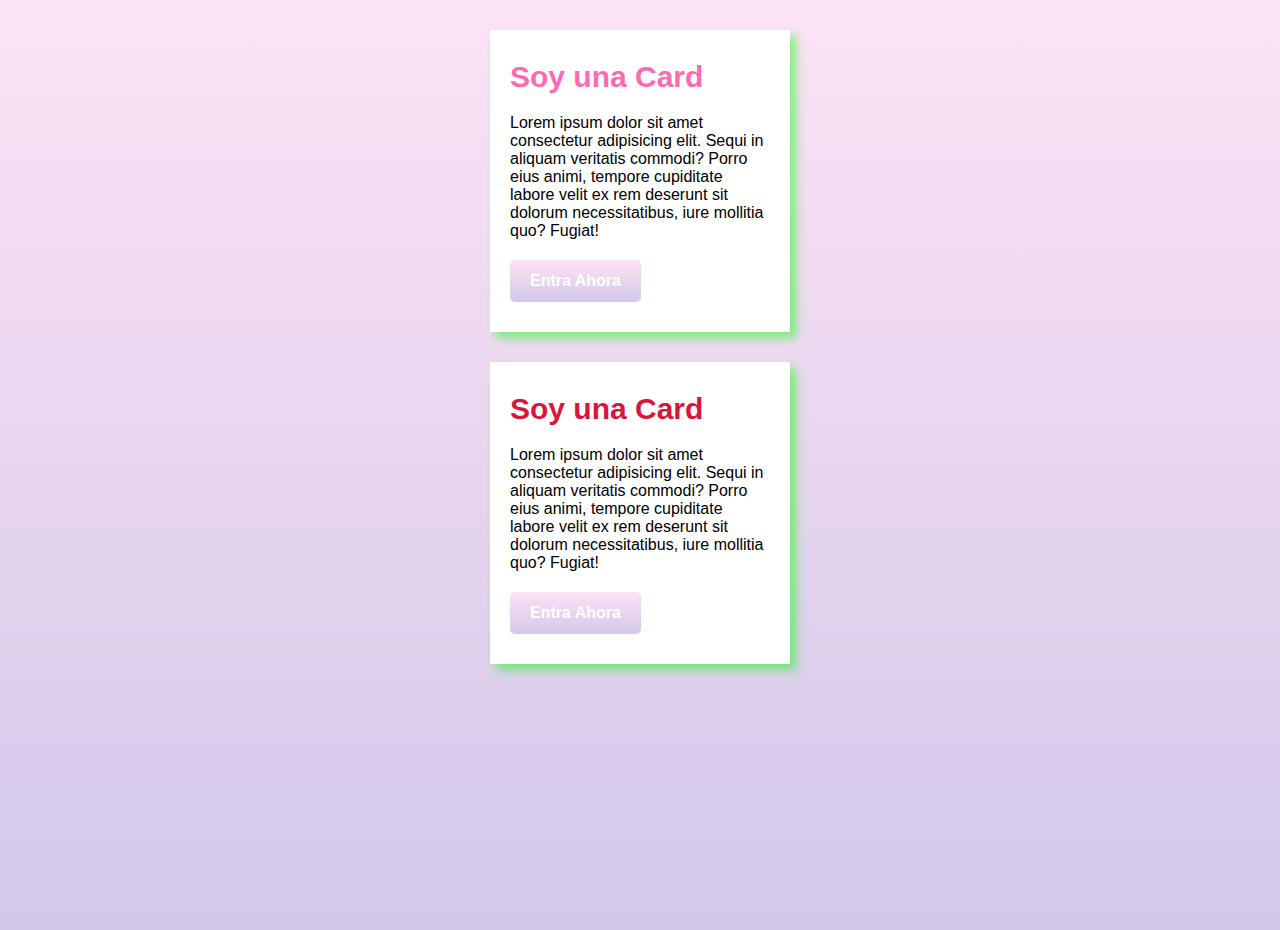
<file: index.html>
<!DOCTYPE html>
<html lang="en">
<head>
    <meta charset="UTF-8">
    <meta http-equiv="X-UA-Compatible" content="IE=edge">
    <meta name="viewport" content="width=device-width, initial-scale=1.0">
    <link rel="stylesheet" href="estyles.css">
    <title>PRACTICA DE BEM Y VARIABLES</title>
</head>
<body>
    <article class="card">
        <h2 class="card__title">Soy una Card</h2>
        <div class="container-text">
            <p class="card__copy">Lorem ipsum dolor sit amet consectetur adipisicing elit. Sequi in aliquam veritatis commodi? Porro eius animi, tempore cupiditate labore velit ex rem deserunt sit dolorum necessitatibus, iure mollitia quo? Fugiat!</p>
            <a href="" class="card__cta">Entra Ahora</a>
        </div>

    </article>

    <article class="card2">
        <h2 class="card2__title">Soy una Card</h2>
        <div class="container-text">
            <p class="card2__copy">Lorem ipsum dolor sit amet consectetur adipisicing elit. Sequi in aliquam veritatis commodi? Porro eius animi, tempore cupiditate labore velit ex rem deserunt sit dolorum necessitatibus, iure mollitia quo? Fugiat!</p>
            <a href="" class="card__cta">Entra Ahora</a>
        </div>

    </article>

    </article>


    
</body>
</html>
</file>
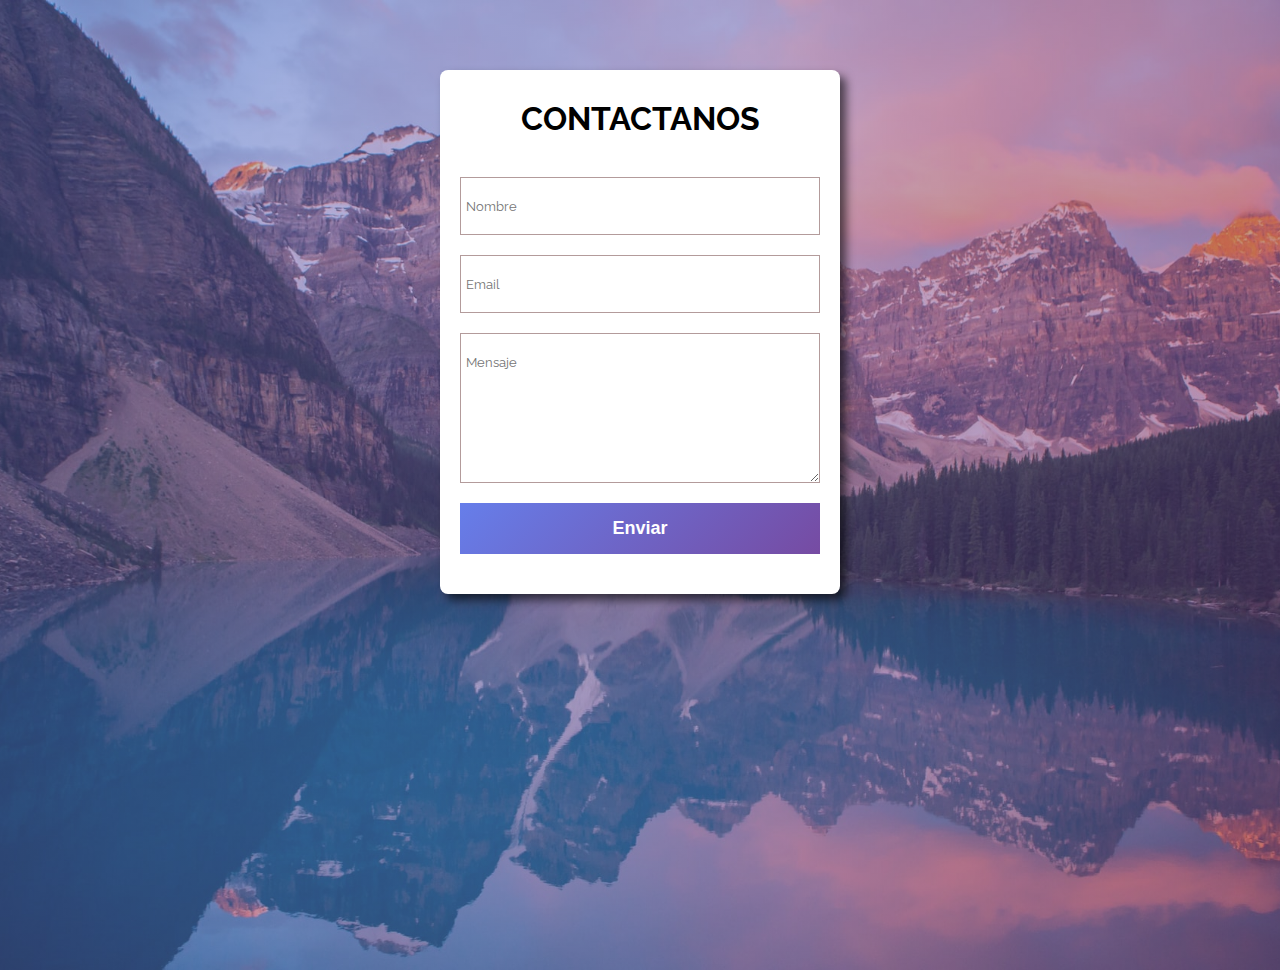
<file: variables.html>
<!DOCTYPE html>
<html lang="en">
<head>
    <meta charset="UTF-8">
    <meta http-equiv="X-UA-Compatible" content="IE=edge">
    <meta name="viewport" content="width=device-width, initial-scale=1.0">
    <link rel="stylesheet" href="variables.css">
    <title>FORMULARIO-VARIABLE</title>
</head>
<body>
    <form class="form">
        <h2 class="form__title">CONTACTANOS</h2>
        <input type="text" class="form__name input" placeholder="Nombre">
        <input type="email" class="form__email input" placeholder="Email">
        <textarea class="form__message input" placeholder="Mensaje"></textarea>
        <input type="submit" value="Enviar" class="form__submit">
    </form>




    
</body>
</html>
</file>
<file: estyles.css>
*{
    margin: 0;
    padding: 0;
    box-sizing: border-box;
}

:root{
    --color1: hotpink;
    --box-shadow: 6px 6px 10px rgba(0,255,0,.5);
    --gradient: linear-gradient(to top, #a18cd17a 0%, #fbc2eb76 100%);

}

body{
    font-family: 'arial';
    min-height: 100vh;
    background-image: var(--gradient);
}

.card{
    background: #fff;
    width: 300px;
    margin: 30px auto;
    padding: 30px 20px;
    box-shadow: var(--box-shadow);
}

.card__title{
    font-size: 30px;
    color: var(--color1);
    margin-bottom: 20px;

}

.card__cta{
    display: inline-block;
    padding: 12px 20px;
    margin-top: 20px;
    border-radius: 5px;
    -webkit-border-radius: 5px;
    -moz-border-radius: 5px;
    -ms-border-radius: 5px;
    -o-border-radius: 5px;
    color: #fff;
    text-decoration: none;
    font-weight: bold;
    background-image: var(--gradient);

}

.card2{
    background: #fff;
    width: 300px;
    margin: 30px auto;
    padding: 30px 20px;
    box-shadow: var(--box-shadow);
    --color1: crimson;
}

.card2__title{
    font-size: 30px;
    color: var(--color1);
    margin-bottom: 20px;
}
</file>
<file: variables.css>
@import url('https://fonts.googleapis.com/css2?family=Lato:ital,wght@1,400;1,700;1,900&family=Raleway:ital,wght@0,200;0,300;0,400;0,600;1,200;1,300;1,500&family=Rubik+Spray+Paint&display=swap');

:root{
    --gradient: linear-gradient(135deg, #667eea 0%, #764ba2 100%);
    --gradient1: linear-gradient(135deg, #667eea64 0%, #764ba26b 100%);
    --url-img: url(img/bg.jpg);
    --box-shadow: 6px 6px 10px rgba(0,0,0,.6);
    --width: 100%;
    --raduis:8px;


}

*{
    margin: 0;
    padding: 0;
    box-sizing: border-box;
}

body{
    font-family: 'Raleway', sans-serif;
    background-image: var(--gradient1),var(--url-img);
    min-height: 100vh;
    background-position: center;
    background-size: cover;

}

.form{
    width: 400px;
    background: #fff;
    margin: 70px auto;
    padding: 30px 20px 40px;
    text-align: center;
    border-radius: var(--raduis);
    -webkit-border-radius: var(--raduis);
    -moz-border-radius: var(--raduis);
    -ms-border-radius: var(--raduis);
    -o-border-radius: var(--raduis);
    box-shadow: var(--box-shadow);
    overflow: hidden;
}

.input{
    width: var(--width);
    padding: 20px 5px;
    display: block;
    border: 1px solid #b39b9b;
    margin-bottom: 20px;
    outline: none;
}

.form__title{
    margin-bottom: 40px;
    font-size: 2rem;
}

.input, input__submit{
    font-family: inherit;
}

.form__message{
    max-width: var(--width);
    min-width: var(--width);
    max-height: 150px;
    min-height: 150px;
}

.form__submit{
    display: block;
    width: var(--width);
    font-size: 18px;
    background-image: var(--gradient);
    padding: 15px 30px;
    border: none;
    color: white;
    font-weight: 700;
    cursor: pointer;

    
    .form__submit:hover{
        background-image: var(--gradient1);
      
    }
</file>
